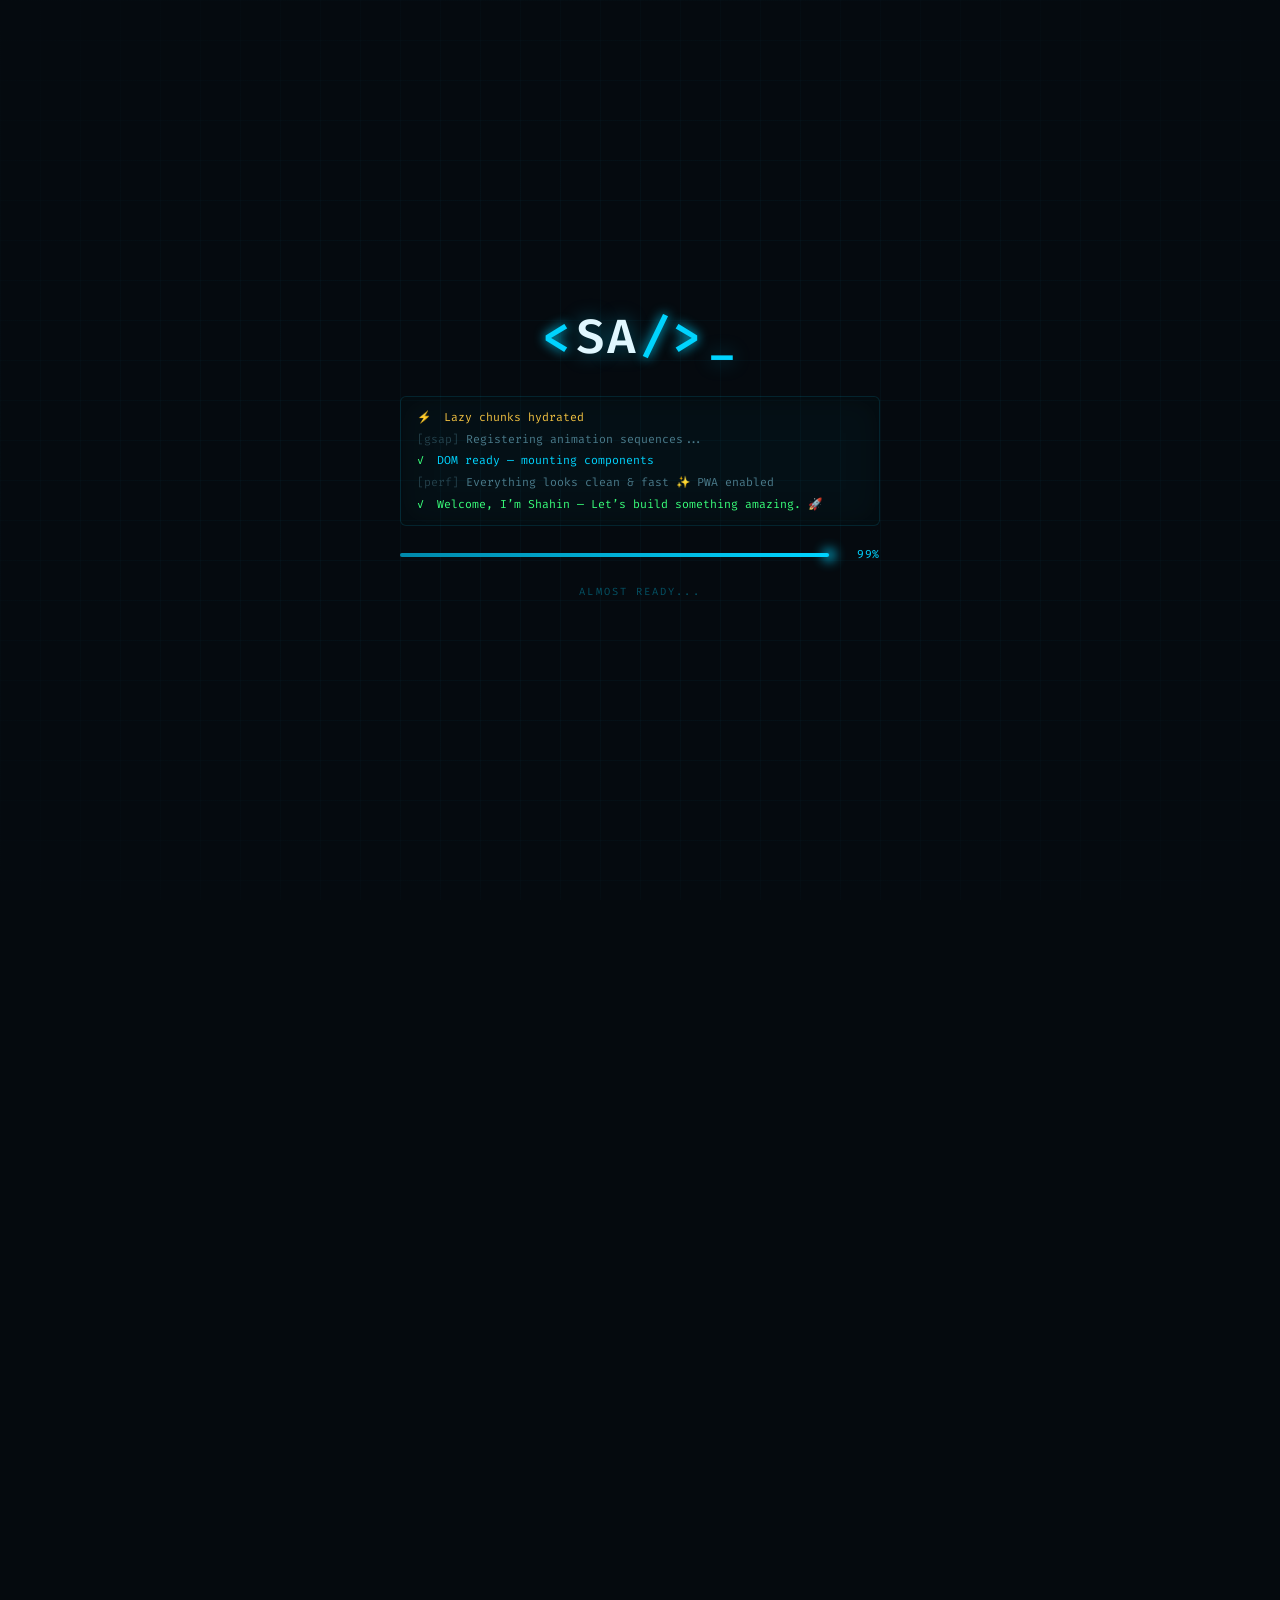
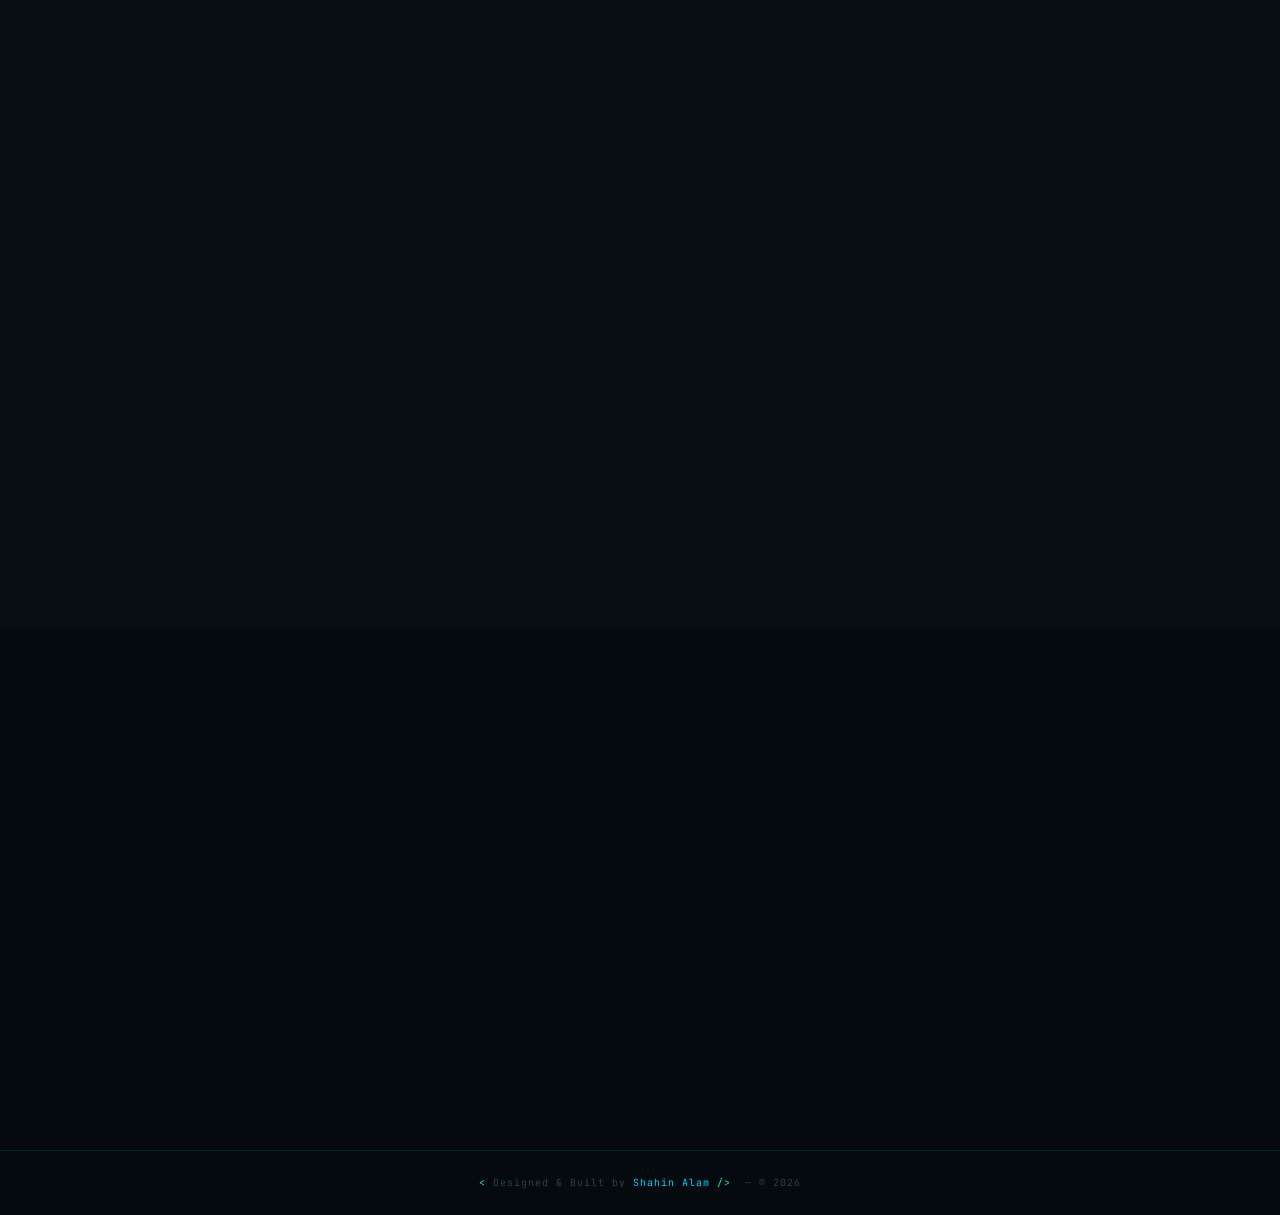
<file: index.html>
<!DOCTYPE html>
<html lang="en">

<head>
  <meta charset="UTF-8" />
  <meta name="viewport" content="width=device-width, initial-scale=1.0" />

  <!-- Primary SEO -->
  <title>Shahin Alam | Full-Stack Software Developer</title>
  <meta name="title" content="Shahin Alam | Full-Stack Software Developer" />
  <meta name="description"
    content="Md. Shahin Alam — Full-Stack Software Developer specializing in PHP, Laravel, MySQL & scalable web applications. Based in Dhaka, Bangladesh." />
  <meta name="keywords"
    content="Shahin Alam, Full-Stack Software Developer, Laravel Developer, PHP Developer, MySQL, Web Developer Bangladesh, shahinalam-dev" />
  <meta name="author" content="Shahin Alam" />
  <meta name="robots" content="index, follow" />

  <!-- Open Graph (Facebook, LinkedIn) -->
  <meta property="og:type" content="website" />
  <meta property="og:url" content="https://shahinalam-dev.github.io/" />
  <meta property="og:title" content="Shahin Alam | Full-Stack Software Developer" />
  <meta property="og:description" content="Full-Stack Software Developer skilled in Laravel, PHP & scalable systems." />
  <meta property="og:image" content="https://shahinalam-dev.github.io/img/preview.png" />

  <!-- Twitter Card -->
  <meta name="twitter:card" content="summary_large_image" />
  <meta name="twitter:url" content="https://shahinalam-dev.github.io/" />
  <meta name="twitter:title" content="Shahin Alam | Full-Stack Software Developer" />
  <meta name="twitter:description" content="Full-Stack Software Developer specializing in Laravel & scalable web apps." />
  <meta name="twitter:image" content="https://shahinalam-dev.github.io/img/preview.png" />

  <!-- Favicon -->
  <link rel="icon" href="img/shhain.ico" type="image/x-icon" />
  <link rel="shortcut icon" href="img/shhain.ico" type="image/x-icon" />
  <link rel="apple-touch-icon" sizes="180x180" href="/favicon/apple-touch-icon.png" />
  <link rel="manifest" href="/favicon/site.webmanifest" />

  <!-- Theme Color (Mobile Browser) -->
  <meta name="theme-color" content="#0f172a" />

  <!-- Fonts -->
  <link rel="preconnect" href="https://fonts.googleapis.com" />
  <link rel="preconnect" href="https://fonts.gstatic.com" crossorigin />
  <link
    href="https://fonts.googleapis.com/css2?family=JetBrains+Mono:wght@300;400;500;600;700&family=Syne:wght@700;800&display=swap"
    rel="stylesheet" />

  <!-- Styles -->
  <link rel="stylesheet" href="style.css" />

  <!-- Canonical -->
  <link rel="canonical" href="https://shahinalam-dev.github.io/" />

  <!-- JSON-LD Structured Data -->
  <script type="application/ld+json">
  {
    "@context": "https://schema.org",
    "@type": "Person",
    "name": "Shahin Alam",
    "jobTitle": "Junior Software Developer",
    "url": "https://shahinalam-dev.github.io",
    "email": "mshahinalam01@gmail.com",
    "address": {
      "@type": "PostalAddress",
      "addressLocality": "Dhaka",
      "addressCountry": "BD"
    },
    "sameAs": [
      "https://github.com/shahinalam-dev",
      "https://www.linkedin.com/in/shahinalamdev/"
    ]
  }
  </script>
</head>

<body>

  <!-- ══════════════════════════════════
       PRELOADER
  ══════════════════════════════════ -->
  <!-- ========== PRELOADER HTML ========== -->
  <div id="preloader">
    <div class="pre-bg-grid"></div>

    <div class="pre-inner">
      <!-- Logo -->
      <div class="pre-logo">
        <span class="pre-bracket">&lt;</span>SA<span class="pre-bracket">/&gt;</span>
        <span class="pre-cursor">_</span>
      </div>

      <!-- Terminal log lines -->
      <div class="pre-terminal" id="pre-terminal"></div>

      <!-- Progress bar -->
      <div class="pre-bar-wrap">
        <div class="pre-bar-track">
          <div class="pre-bar-fill" id="pre-bar-fill"></div>
          <div class="pre-bar-glow" id="pre-bar-glow"></div>
        </div>
        <span class="pre-pct" id="pre-pct">0%</span>
      </div>

      <!-- Status text -->
      <div class="pre-status" id="pre-status">Initializing...</div>
    </div>
  </div>

  <!-- ══════════════════════════════════
       UI CHROME (cursor, progress, canvas)
  ══════════════════════════════════ -->
  <div id="cursor-dot" aria-hidden="true"></div>
  <div id="cursor-ring" aria-hidden="true"></div>
  <div id="scroll-bar" aria-hidden="true"></div>
  <canvas id="matrix-canvas" aria-hidden="true"></canvas>

  <!-- ══════════════════════════════════
       NAVIGATION
  ══════════════════════════════════ -->
  <nav id="navbar">
    <div class="nav-inner">

      <a href="#hero" class="nav-logo">
        <span class="logo-mono">SA</span>
        <span class="logo-word">shahinalam<span class="c">dev</span><span class="logo-tag"></span></span>
      </a>

      <!-- Desktop links -->
      <ul class="nav-links" id="nav-links">
        <li><a href="#about" class="nav-link" data-sec="about">About</a></li>
        <li><a href="#skills" class="nav-link" data-sec="skills">Skills</a></li>
        <li><a href="#projects" class="nav-link" data-sec="projects">Projects</a></li>
        <li><a href="#experience" class="nav-link" data-sec="experience">Experience</a></li>
        <li><a href="#contact" class="nav-link" data-sec="contact">Contact</a></li>
        <li>
          <a href="https://drive.google.com/uc?export=download&id=1Mzdol4ibQ8wMV_qon02JznGgbV3LKrSY" class="btn-resume"
              target="_blank" rel="noopener">
              Resume ↗
          </a>
        </li>
      </ul>

      <!-- Mobile hamburger -->
      <button id="hamburger" class="hamburger" aria-label="Open menu" aria-expanded="false">
        <span></span><span></span><span></span>
      </button>
    </div>

    <!-- Mobile menu -->
    <div id="mobile-menu" class="mobile-menu">
      <a href="#about" class="mobile-link">About</a>
      <a href="#skills" class="mobile-link">Skills</a>
      <a href="#projects" class="mobile-link">Projects</a>
      <a href="#experience" class="mobile-link">Experience</a>
      <a href="#contact" class="mobile-link">Contact</a>
      <a href="https://drive.google.com/uc?export=download&id=1Mzdol4ibQ8wMV_qon02JznGgbV3LKrSY" class="btn-resume"
          target="_blank" rel="noopener">
          Resume ↗
      </a>
    </div>
  </nav>

  <!-- ══════════════════════════════════
       HERO
  ══════════════════════════════════ -->
  <section id="hero">
    <!-- Ambient glows -->
    <div class="glow glow-green" aria-hidden="true"></div>
    <div class="glow glow-cyan" aria-hidden="true"></div>

    <div class="hero-wrap">

      <!-- ─── Left: Copy ─── -->
      <div class="hero-copy"><br>

        <div class="terminal-pill reveal">
          <span class="prompt">$</span>
          <span id="typing-text" class="typing-cursor"></span>
        </div>

        <p class="eyebrow reveal">// Hello World. I am —</p>

        <h1 class="hero-name glitch reveal" data-text="Shahin Alam">Shahin Alam</h1>

        <p class="hero-role reveal">
          Full-Stack Developer
          <span class="pipe">|</span>
          <span class="c">Laravel Specialist</span>
          <span class="pipe">|</span>
          API Developer
        </p>

        <p class="hero-desc reveal">
          Focusing on <span class="g">production-ready</span> robust web applications and efficient database management
          with <span class="g"> PHP, Laravel, SQL and Modern JavaScript. </span> Based in <span class="c">Dhaka,
            Bangladesh</span>.
        </p>

        <div class="hero-btns reveal">
          <a href="#projects" class="btn-primary magnetic">View Projects →</a>
          <a href="#contact" class="btn-secondary magnetic">Let's Talk</a>
        </div>

        <div class="hero-stats reveal">
          <div class="stat">
            <span class="stat-n" data-target="10">0</span><span class="g">+</span>
            <span class="stat-l">Projects Built</span>
          </div>
          <div class="stat-div"></div>

          <div class="stat">
            <span class="stat-n" data-target="8">0</span><span class="g">+</span>
            <span class="stat-l">Months Prof. Exp</span>
          </div>
          <div class="stat-div"></div>

          <div class="stat">
            <span class="stat-n" data-target="100">0</span><span class="g">%</span>
            <span class="stat-l">Dedication to Quality</span>
          </div>
        </div>
      </div>

      <!-- ─── Right: Orbit Visual ─── -->
      <div class="hero-visual reveal" aria-hidden="true">
        <div class="orbit-root">

          <!-- Center card -->
          <div class="orbit-center">
             <div class="photo-frame-sm">
                <div class="pf-corner tl"></div>
                <div class="pf-corner tr"></div>
                <div class="pf-corner bl"></div>
                <div class="pf-corner br"></div>
                <div class="pf-scanline"></div>
                <img src="img/profile.jpg" alt="Shahin Alam" class="pf-img" width="150" height="160" loading="eager"/>
              </div>
          </div>
        </div>
      </div>

    </div>

    <!-- Scroll hint -->
    <div class="scroll-hint" aria-hidden="true">
      <span>scroll</span>
      <div class="scroll-line"></div>
    </div>
  </section>

  <!-- ══════════════════════════════════
       ABOUT
  ══════════════════════════════════ -->
  <section id="about">
    <div class="sec-wrap">

      <div class="about-grid">

        <!-- Bio -->
        <div class="about-text">
          <p class="eyebrow reveal">// 01. about_me</p>
          <h2 class="sec-title reveal">Who I Am</h2><br>

          <p class="body-text reveal">
            I'm a <span class="g">Full-Stack Software Developer</span> with hands-on
            experience building <span class="g">real-world web applications</span>.
            I work primarily with the <span class="c">Laravel ecosystem</span>, with
            a focus on clean architecture, maintainable code, and practical solutions
            to real business problems.
          </p>

          <p class="body-text reveal">
            In production projects, I've built and maintained
            <span class="g">REST APIs and data-driven backend systems</span> —
            handling complex business logic, optimizing database queries with
            <span class="c">MySQL</span>.
          </p>

          <p class="body-text reveal">
            I actively expand my backend depth through
            <span class="c">Queues, Jobs, Events, and system design</span> —
            applying these concepts directly in the projects I work on,
            not just in theory.
          </p>

          <a href="https://drive.google.com/uc?export=download&id=1Mzdol4ibQ8wMV_qon02JznGgbV3LKrSY"
            class="btn-primary magnetic reveal" target="_blank" rel="noopener"
            style="display:inline-flex;margin-top:8px;">
            Download Resume ↓
          </a>
        </div>

        <!-- Code card -->
        <div class="code-card reveal"
          style="transition-delay:.2s;font-family:var(--font-mono, monospace);max-width:560px;border-radius:12px;overflow:hidden;border:1px solid #2a2d3e">

          <!-- bar -->
          <div
            style="background:#1a1d2e;padding:10px 14px;display:flex;align-items:center;gap:8px;border-bottom:1px solid #2a2d3e">
            <div style="display:flex;gap:6px">
              <span style="width:12px;height:12px;border-radius:50%;background:#ff5f56;display:inline-block"></span>
              <span style="width:12px;height:12px;border-radius:50%;background:#ffbd2e;display:inline-block"></span>
              <span style="width:12px;height:12px;border-radius:50%;background:#27c93f;display:inline-block"></span>
            </div>
            <span
              style="margin-left:8px;font-size:12px;color:#e2c4ff;background:#0e1120;padding:4px 12px;border-radius:6px 6px 0 0;border:1px solid #2a2d3e;border-bottom:none">about.php</span>
          </div>

          <!-- body -->
          <div style="background:#0e1120;padding:20px 22px;overflow-x:auto">
            <pre style="margin:0;font-size:13px;line-height:1.75;color:#c9d1d9"><span style="color:#546e7a;font-style:italic">// ShahinAlam &lt;shahinalam@dev&gt; · Dhaka, BD</span>
<span style="color:#c792ea">class</span> <span style="color:#ffcb6b">ShahinAlam</span> <span style="color:#c792ea">extends</span> <span style="color:#ffcb6b">Engineer</span>
<span style="color:#89ddff">{</span>
    <span style="color:#c792ea">protected</span> <span style="color:#89ddff">string</span> <span style="color:#82aaff">$role</span>     <span style="color:#89ddff">=</span> <span style="color:#c3e88d">'Full-Stack Developer'</span><span style="color:#89ddff">;</span>
    <span style="color:#c792ea">protected</span> <span style="color:#89ddff">string</span> <span style="color:#82aaff">$location</span> <span style="color:#89ddff">=</span> <span style="color:#c3e88d">'Dhaka, Bangladesh'</span><span style="color:#89ddff">;</span>
    <span style="color:#c792ea">protected</span> <span style="color:#89ddff">bool</span> <span style="color:#82aaff">$openToWork</span> <span style="color:#89ddff">=</span> <span style="color:#ff9cac">true</span><span style="color:#89ddff">;</span>

    <span style="color:#c792ea">public</span> <span style="color:#89ddff">array</span> <span style="color:#82aaff">$stack</span> <span style="color:#89ddff">=</span> <span style="color:#89ddff">[</span>
        <span style="color:#c3e88d">'PHP'</span><span style="color:#89ddff">,</span> <span style="color:#c3e88d">'Laravel'</span><span style="color:#89ddff">,</span>  <span style="color:#c3e88d">'MySQL'</span><span style="color:#89ddff">,</span> <span style="color:#c3e88d">'JavaScript'</span><span style="color:#89ddff">,</span>
        <span style="color:#c3e88d">'REST API'</span><span style="color:#89ddff">,</span>  <span style="color:#c3e88d">'Postman'</span><span style="color:#89ddff">,</span> <span style="color:#c3e88d">'Git'</span><span style="color:#89ddff"></span>
    <span style="color:#89ddff">];</span>

    <span style="color:#c792ea">public function</span> <span style="color:#f07178">focus</span><span style="color:#89ddff">():</span> <span style="color:#89ddff">string</span>
    <span style="color:#89ddff">{</span>
        <span style="color:#c792ea">return</span> <span style="color:#c3e88d">'APIs, Queues &amp; Event-Driven Architecture'</span><span style="color:#89ddff">;</span>
    <span style="color:#89ddff">}</span>
<span style="color:#89ddff">}</span></pre>
          </div>
          <!-- footer -->
          <div
            style="background:#1a1d2e;padding:6px 14px;display:flex;gap:10px;align-items:center;border-top:1px solid #2a2d3e">
            <span
              style="font-size:11px;padding:2px 8px;border-radius:4px;background:#7c3aed22;color:#c792ea;border:1px solid #c792ea44;font-family:monospace">PHP
              8.2</span>
            <div style="margin-left:auto;display:flex;align-items:center;gap:6px">
              <span
                style="width:8px;height:8px;border-radius:50%;background:#27c93f;display:inline-block;animation:blink 2s infinite"></span>
              <span style="font-size:11px;color:#546e7a;font-family:monospace">open to work</span>
            </div>
          </div>
        </div>



      </div>
    </div>
  </section>

  <!-- ══════════════════════════════════
      SKILLS
  ══════════════════════════════════ -->
  <section id="skills" class="alt-bg">
    <div class="sec-wrap">

      <div class="sec-header reveal">
        <p class="eyebrow">// 02. skills</p>
        <h2 class="sec-title">Tech Arsenal</h2>
      </div>

      <!-- ── Category Cards ── -->
      <div class="sk-categories reveal">

        <div class="sk-cat-card">
          <div class="sk-cat-header">
            <div class="sk-cat-icon">
              <svg width="16" height="16" viewBox="0 0 24 24" fill="none" stroke="currentColor" stroke-width="1.5">
                <polyline points="16 18 22 12 16 6" />
                <polyline points="8 6 2 12 8 18" />
              </svg>
            </div>
            <div>
              <p class="sk-cat-label">// backend</p>
              <h3 class="sk-cat-title">Server & API</h3>
            </div>
          </div>
          <div class="sk-cat-divider"></div>
          <div class="sk-cat-tags">
            <span class="sk-tag primary">PHP</span>
            <span class="sk-tag primary">Laravel</span>
            <span class="sk-tag primary">REST API</span>
            <span class="sk-tag primary">Queues</span>
            <span class="sk-tag primary">Jobs</span>
            <span class="sk-tag primary">Middleware</span>
            <span class="sk-tag primary">Authentication</span>
            <span class="sk-tag primary">Events & Listeners</span>
            <span class="sk-tag primary">Cron Jobs</span>
          </div>
        </div>

        <div class="sk-cat-card">
          <div class="sk-cat-header">
            <div class="sk-cat-icon">
              <svg width="16" height="16" viewBox="0 0 24 24" fill="none" stroke="currentColor" stroke-width="1.5">
                <ellipse cx="12" cy="5" rx="9" ry="3" />
                <path d="M21 12c0 1.66-4 3-9 3s-9-1.34-9-3" />
                <path d="M3 5v14c0 1.66 4 3 9 3s9-1.34 9-3V5" />
              </svg>
            </div>
            <div>
              <p class="sk-cat-label">// database</p>
              <h3 class="sk-cat-title">Data Layer</h3>
            </div>
          </div>
          <div class="sk-cat-divider"></div>
          <div class="sk-cat-tags">
            <span class="sk-tag primary">MySQL</span>
            <span class="sk-tag primary">Eloquent ORM</span>
            <span class="sk-tag primary">Indexing</span>
            <span class="sk-tag primary">Query Builder</span>
            <span class="sk-tag primary">Query Optimization</span>
            <span class="sk-tag primary">Migrations</span>
            <span class="sk-tag primary">Relationships</span>
          </div>
        </div>

        <div class="sk-cat-card">
          <div class="sk-cat-header">
            <div class="sk-cat-icon">
              <svg width="16" height="16" viewBox="0 0 24 24" fill="none" stroke="currentColor" stroke-width="1.5">
                <rect x="2" y="3" width="20" height="14" rx="2" />
                <path d="M8 21h8M12 17v4" />
              </svg>
            </div>
            <div>
              <p class="sk-cat-label">// frontend</p>
              <h3 class="sk-cat-title">UI Integration</h3>
            </div>
          </div>
          <div class="sk-cat-divider"></div>
          <div class="sk-cat-tags">
            <span class="sk-tag primary">JavaScript</span>
            <span class="sk-tag primary">HTML5</span>
            <span class="sk-tag primary">CSS3</span>
            <span class="sk-tag primary">Bootstrap</span>
            <span class="sk-tag primary">Blade Templates</span>
          </div>
        </div>

        <div class="sk-cat-card">
          <div class="sk-cat-header">
            <div class="sk-cat-icon">
              <svg width="16" height="16" viewBox="0 0 24 24" fill="none" stroke="currentColor" stroke-width="1.5">
                <circle cx="12" cy="12" r="3" />
                <path
                  d="M12 1v4M12 19v4M4.22 4.22l2.83 2.83M16.95 16.95l2.83 2.83M1 12h4M19 12h4M4.22 19.78l2.83-2.83M16.95 7.05l2.83-2.83" />
              </svg>
            </div>
            <div>
              <p class="sk-cat-label">// tools</p>
              <h3 class="sk-cat-title">Dev Workflow</h3>
            </div>
          </div>
          <div class="sk-cat-divider"></div>
          <div class="sk-cat-tags">
            <span class="sk-tag primary">Git & GitHub</span>
            <span class="sk-tag primary">Postman</span>
            <span class="sk-tag primary">VS Code</span>
            <span class="sk-tag primary">Linux CLI</span>
            <span class="sk-tag primary">Composer</span>
            <span class="sk-tag primary">NPM</span>
          </div>
        </div>

      </div>

      <!-- ── Currently Leveling Up — Full Width ── -->
      <div class="sk-leveling reveal" style="transition-delay:.15s">

        <div class="sk-lv-header">
          <p class="sk-lv-eyebrow">// currently leveling up</p>
          <p class="sk-lv-sub">Actively building deeper expertise in modern backend engineering.</p>
        </div>

        <div class="sk-lv-grid">

          <div class="sk-lv-card">
            <div class="sk-lv-top">
              <div class="sk-lv-icon-wrap"
                style="--icon-color: rgba(0,255,157,.12); --icon-border: rgba(0,255,157,.2);">
                <svg width="18" height="18" viewBox="0 0 24 24" fill="none" stroke="var(--green)" stroke-width="1.5">
                  <circle cx="12" cy="12" r="10" />
                  <path d="M12 8v4l3 3" />
                </svg>
              </div>
              <span class="sk-lv-badge green">In Progress</span>
            </div>
            <h4 class="sk-lv-name">System Design</h4>
            <p class="sk-lv-desc">Learning core concepts like caching strategies,database scaling, and API design
              patterns to write more thoughtful, scalable code.</p>
            <div class="sk-lv-topics">
              <span>Caching</span><span>Load Balancing</span><span>Microservices</span>
            </div>
          </div>

          <div class="sk-lv-card">
            <div class="sk-lv-top">
              <div class="sk-lv-icon-wrap"
                style="--icon-color: rgba(0,255,157,.12); --icon-border: rgba(0,255,157,.2);">
                <svg width="18" height="18" viewBox="0 0 24 24" fill="none" stroke="var(--green)" stroke-width="1.5">
                  <ellipse cx="12" cy="12" rx="3" ry="3" />
                  <path
                    d="M12 2v4M12 18v4M4.93 4.93l2.83 2.83M16.24 16.24l2.83 2.83M2 12h4M18 12h4M4.93 19.07l2.83-2.83M16.24 7.76l2.83-2.83" />
                  </ellipse>
                </svg>
              </div>
              <span class="sk-lv-badge green">In Progress</span>
            </div>
            <h4 class="sk-lv-name">Redis</h4>
            <p class="sk-lv-desc">Integrating Redis as a cache and queue driver in Laravel apps for faster response
              times and efficient background job processing.</p>
            <div class="sk-lv-topics">
              <span>Cache Driver</span><span>Queue Backend</span><span>Session Store</span>
            </div>
          </div>

          <div class="sk-lv-card">
            <div class="sk-lv-top">
              <div class="sk-lv-icon-wrap" style="--icon-color: rgba(0,212,255,.1); --icon-border: rgba(0,212,255,.2);">
                <svg width="18" height="18" viewBox="0 0 24 24" fill="none" stroke="var(--cyan)" stroke-width="1.5">
                  <rect x="2" y="7" width="20" height="14" rx="2" />
                  <path d="M16 7V5a2 2 0 0 0-2-2h-4a2 2 0 0 0-2 2v2" />
                  <line x1="12" y1="12" x2="12" y2="16" />
                  <line x1="10" y1="14" x2="14" y2="14" />
                </svg>
              </div>
              <span class="sk-lv-badge cyan">Exploring</span>
            </div>
            <h4 class="sk-lv-name">Docker</h4>
            <p class="sk-lv-desc">Setting up local development environments with Docker Compose to ensure consistent,
              reproducible project setups across machines.</p>
            <div class="sk-lv-topics">
              <span>Containers</span><span>Docker Compose</span><span>Dev Env</span>
            </div>
          </div>

          <div class="sk-lv-card">
            <div class="sk-lv-top">
              <div class="sk-lv-icon-wrap" style="--icon-color: rgba(0,212,255,.1); --icon-border: rgba(0,212,255,.2);">
                <svg width="18" height="18" viewBox="0 0 24 24" fill="none" stroke="var(--cyan)" stroke-width="1.5">
                  <path d="M9 11l3 3L22 4" />
                  <path d="M21 12v7a2 2 0 0 1-2 2H5a2 2 0 0 1-2-2V5a2 2 0 0 1 2-2h11" />
                </svg>
              </div>
              <span class="sk-lv-badge cyan">Exploring</span>
            </div>
            <h4 class="sk-lv-name">PHPUnit Testing</h4>
            <p class="sk-lv-desc">Writing feature and unit tests in Laravel using PHPUnit to catch bugs early and build
              more reliable applications.</p>
            <div class="sk-lv-topics">
              <span>Unit Tests</span><span>Feature Tests</span><span>TDD</span>
            </div>
          </div>

        </div>
      </div>

    </div>
  </section>

  <!-- ══════════════════════════════════
       PROJECTS
  ══════════════════════════════════ -->
  <section id="projects" class="alt-bg">
    <div class="sec-wrap">

      <!-- ============================= -->
      <!-- 🔥 Professional Experience -->
      <!-- ============================= -->
      <div class="sec-header reveal">
        <p class="eyebrow">// Professional Work</p>
        <h2 class="sec-title">Professional Experience</h2>
      </div>

      <div class="projects-grid">

        <!-- 1 -->
        <div class="proj-card reveal tilt-card">
          <div class="proj-header">
            <span class="proj-type green">STDMS</span>
            <span class="proj-icon">🔗</span>
          </div>
          <h3 class="proj-name">
            Short Term Deployment System
            <span class="badge badge-soft">Team Contribution</span>
          </h3>
          <p class="proj-desc">
            Contributed to full-stack development of a government project, working within a team to build and integrate
            multiple functional modules.
          </p>
          <div class="proj-tags">
            <span class="tag-xs">PHP</span>
            <span class="tag-xs">Laravel</span>
            <span class="tag-xs">MySQL</span>
            <span class="tag-xs">JavaScript</span>
            <span class="tag-xs">AJAX</span>
            <span class="tag-xs">Role wise Authentication</span>
            <span class="tag-xs">ApexCharts</span>
            <span class="tag-xs">REST API</span>
            <span class="tag-xs">Queue & Jobs</span>
          </div>
        </div>

        <!-- 2 -->
        <div class="proj-card reveal tilt-card">
          <div class="proj-header">
            <span class="proj-type blue">TRGMS</span>
            <span class="proj-icon">🎓</span>
          </div>
          <h3 class="proj-name">
            Training Management System
            <span class="badge badge-soft">Team Contribution</span>
          </h3>
          <p class="proj-desc">
            Built training management workflows, scheduling features, and participant handling with secure role-based
            access control for the TRGMS system.
          </p>
          <div class="proj-tags">
            <span class="tag-xs">PHP</span>
            <span class="tag-xs">Laravel</span>
            <span class="tag-xs">MySQL</span>
            <span class="tag-xs">Blade</span>
            <span class="tag-xs">JavaScript</span>
            <span class="tag-xs">AJAX</span>
            <span class="tag-xs">REST API</span>
            <span class="tag-xs">Middleware</span>
            <span class="tag-xs">Eloquent Scopes</span>
            <span class="tag-xs">Role wise Authentication</span>
          </div>
        </div>

        <!-- 3 -->
        <div class="proj-card reveal tilt-card">
          <div class="proj-header">
            <span class="proj-type yellow">AVMIS</span>
            <span class="proj-icon">⚙️</span>
          </div>
          <h3 class="proj-name">
            Ansar VDP Management Information System
            <span class="badge badge-soft">Team Contribution</span>
          </h3>
          <p class="proj-desc">
            Developed and optimized REST APIs and reporting modules for the AVMIS system, ensuring efficient data
            retrieval and seamless frontend integration.
          </p>
          <div class="proj-tags">
            <span class="tag-xs">PHP</span>
            <span class="tag-xs">Laravel</span>
            <span class="tag-xs">MySQL</span>
            <span class="tag-xs">JavaScript</span>
            <span class="tag-xs">Rest API</span>
            <span class="tag-xs">Middleware</span>
            <span class="tag-xs">Role wise Authentication</span>
            <span class="tag-xs">AJAX</span>
            <span class="tag-xs">Eloquent Scopes</span>
            <span class="tag-xs">Queue & Jobs</span>
          </div>
        </div>

        <!-- 4 -->
        <div class="proj-card reveal tilt-card">
          <div class="proj-header">
            <span class="proj-type yellow">AVSSO</span>
            <span class="proj-icon">🔐</span>
          </div>
          <h3 class="proj-name">
            Ansar VDP Single Sign-On
            <span class="badge badge-soft">Team Contribution</span>
          </h3>
          <p class="proj-desc">
            Developed backend logic for guard data processing, attendance and leave management
            with structured validation. Built optimized reporting features using efficient
            database queries and data aggregation.
          </p>
          <div class="proj-tags">
            <span class="tag-xs">PHP</span>
            <span class="tag-xs">Laravel</span>
            <span class="tag-xs">MySQL</span>
            <span class="tag-xs">JavaScript</span>
            <span class="tag-xs">Middleware</span>
            <span class="tag-xs">Role wise Authentication</span>
            <span class="tag-xs">AJAX</span>
            <span class="tag-xs">Query Optimization</span>
          </div>
        </div>
        
      </div>

      <!-- ============================= -->
      <!-- 💡 Personal Projects -->
      <!-- ============================= -->
      <div class="sec-header reveal" style="margin-top:60px;">
        <p class="eyebrow">// Side Projects</p>
        <h2 class="sec-title">Personal Projects</h2>
      </div>

      <div class="projects-grid">

        <!-- Car Rental -->
        <div class="proj-card reveal tilt-card">
          <div class="proj-header">
            <span class="proj-type green">Web App</span>
            <span class="proj-icon">🚗</span>
          </div>
          <h3 class="proj-name">Car Rental Management</h3>
          <p class="proj-desc">
            Full-featured rental system with booking, fleet management, invoicing, and admin dashboard.
          </p>
          <div class="proj-tags">
            <span class="tag-xs">Laravel</span>
            <span class="tag-xs">PHP</span>
            <span class="tag-xs">MySQL</span>
            <span class="tag-xs">Eloquent/Query Builder</span>
            <span class="tag-xs">REST API</span>
            <span class="tag-xs">Authentication</span>
            <span class="tag-xs">JavaScript</span>
            <span class="tag-xs">jQuery</span>
          </div>
          <div class="proj-links">
            <a href="https://github.com/shahinalam-dev/rent-a-ride-project" target="_blank" class="proj-link">GitHub
              →</a>
          </div>
        </div>

        <!-- Inventory -->
        <div class="proj-card reveal tilt-card">
          <div class="proj-header">
            <span class="proj-type red">EduTech</span>
            <span class="proj-icon">📚</span>
          </div>
          <h3 class="proj-name">Online Course Management System</h3>
          <p class="proj-desc">
            Role-based Online Course Management System for managing courses, users, and enrollments with admin and
            student modules.
          </p>
          <div class="proj-tags">
            <span class="tag-xs">PHP</span>
            <span class="tag-xs">Laravel</span>
            <span class="tag-xs">MySQL</span>
            <span class="tag-xs">Eloquent/Query Builder</span>
            <span class="tag-xs">REST API</span>
            <span class="tag-xs">Authentication</span>
            <span class="tag-xs">JavaScript</span>
            <span class="tag-xs">jQuery</span>
          </div>
          <div class="proj-links">
            <a href="https://github.com/shahinalam-dev/online-course-management-system" target="_blank"
              class="proj-link">GitHub →</a>
          </div>
        </div>

        <!-- freelance flow project -->
        <div class="proj-card reveal tilt-card">
          <div class="proj-header">
            <span class="proj-type blue">Web App</span>
            <span class="proj-icon">💼</span>
          </div>
          <h3 class="proj-name">FreelanceFlow-CRM</h3>
          <p class="proj-desc">
            Freelance CRM for managing clients, projects, invoices, and freelancer workflow in one system.
          </p>
          <div class="proj-tags">
            <span class="tag-xs">Laravel</span>
            <span class="tag-xs">PHP</span>
            <span class="tag-xs">MySQL</span>
            <span class="tag-xs">Eloquent/Query Builder</span>
            <span class="tag-xs">REST API</span>
            <span class="tag-xs">Authentication</span>
            <span class="tag-xs">JavaScript</span>
            <span class="tag-xs">jQuery</span>
          </div>
          <div class="proj-links">
            <a href="https://github.com/shahinalam-dev/FreelanceFlow-CRM" target="_blank" class="proj-link">GitHub →</a>
          </div>
        </div>

        <!-- Quizify -->
        <div class="proj-card reveal tilt-card">
          <div class="proj-header">
            <span class="proj-type red">EduTech</span>
            <span class="proj-icon">📖</span>
          </div>
          <h3 class="proj-name">Quizify</h3>
          <p class="proj-desc">
            Quizify is an interactive quiz system built with Laravel, featuring real-time scoring, timed exams,&
            AJAX-driven user experience.
          </p>
          <div class="proj-tags">
            <span class="tag-xs">Laravel</span>
            <span class="tag-xs">PHP</span>
            <span class="tag-xs">MySQL</span>
            <span class="tag-xs">Eloquent/Query Builder</span>
            <span class="tag-xs">Authentication</span>
            <span class="tag-xs">REST API</span>
            <span class="tag-xs">JavaScript</span>
            <span class="tag-xs">jQuery</span>
          </div>
          <div class="proj-links">
            <a href="https://github.com/shahinalam-dev/Quizify" target="_blank" class="proj-link">GitHub →</a>
          </div>
        </div>

        <!-- Quizify -->
        <div class="proj-card reveal tilt-card">
          <div class="proj-header">
            <span class="proj-type blue">Web App</span>
            <span class="proj-icon">🗳️</span>
          </div>
          <h3 class="proj-name">Electra-Link_E-voting-system</h3>
          <p class="proj-desc">
            Is an online voting system built for secure, transparent, digital elections with user authentication and
            real-time results.
          </p>
          <div class="proj-tags">
            <span class="tag-xs">Laravel</span>
            <span class="tag-xs">PHP</span>
            <span class="tag-xs">MySQL</span>
            <span class="tag-xs">Eloquent/Query Builder</span>
            <span class="tag-xs">Authentication</span>
            <span class="tag-xs">REST API</span>
            <span class="tag-xs">JavaScript</span>
            <span class="tag-xs">jQuery</span>
          </div>
          <div class="proj-links">
            <a href="https://github.com/shahinalam-dev/Electra-Link_E-voting-system" target="_blank"
              class="proj-link">GitHub →</a>
          </div>
        </div>

      </div>

    </div>
  </section>

  <!-- ══════════════════════════════════
     EXPERIENCE
══════════════════════════════════ -->
  <section id="experience" class="alt-bg">
    <div class="sec-wrap">

      <div class="sec-header reveal">
        <p class="eyebrow">// 04. experience</p>
        <h2 class="sec-title">Journey</h2>
      </div>

      <div class="exp-grid">

        <!-- Work -->
        <div class="exp-col reveal">
          <h3 class="sub-title">Work Experience</h3>

          <div class="timeline">

            <div class="timeline-item">
              <div class="tl-dot"></div>
              <div class="tl-body">
                <span class="tl-date">September 2025 — Present</span>
                <h4 class="tl-role">Junior Software Engineer</h4>
                <span class="tl-co">Swapnoloke</span>
                <p class="tl-desc">
                  Building and maintaining production-grade web applications using Laravel,
                  with focus on REST API development, backend module design, and
                  event-driven processes including queues and jobs.
                </p>
              </div>
            </div>

            <div class="timeline-item">
              <div class="tl-dot"></div>
              <div class="tl-body">
                <span class="tl-date">September 2021 — August 2025</span>
                <h4 class="tl-role">Software Implementation & Support Officer</h4>
                <span class="tl-co">Desh Universal Pvt. Ltd.</span>
                <p class="tl-desc">
                  Deployed and supported enterprise software systems across multiple
                  client environments, handling production issue resolution, system
                  configuration, and coordination with development teams to ensure
                  stable and reliable operations.
                </p>
              </div>
            </div>

          </div>
        </div>

        <!-- Education -->
        <div class="exp-col reveal" style="transition-delay:.2s">
          <h3 class="sub-title">Education & Certifications</h3>

          <div class="timeline">

            <div class="timeline-item">
              <div class="tl-dot cyan"></div>
              <div class="tl-body">
                <span class="tl-date">B.Sc in Engineering</span>
                <h4 class="tl-role">Daffodil International University</h4>
                <span class="tl-co">Computer Science & Engineering</span>
              </div>
            </div>

            <div class="timeline-item">
              <div class="tl-dot cyan"></div>
              <div class="tl-body">
                <span class="tl-date">BASIS Institute of Technology & Management (BITM)</span>
                <h4 class="tl-role">PHP with Laravel Framework</h4>
                <span class="tl-co">
                  3 months · OOP principles, Laravel MVC, REST APIs,
                  MySQL database design, AJAX-based dynamic applications
                </span>
              </div>
            </div>

            <div class="timeline-item">
              <div class="tl-dot cyan"></div>
              <div class="tl-body">
                <span class="tl-date">Ostad</span>
                <h4 class="tl-role">Web Design & Development</h4>
                <span class="tl-co">
                  6 months · Full-stack web development fundamentals,
                  HTML/CSS, JavaScript, PHP, Laravel basics, and project-based learning
                </span>
              </div>
            </div>

          </div>
        </div>

      </div>
    </div>
  </section>
  <!-- ══════════════════════════════════
       CONTACT
  ══════════════════════════════════ -->
  <section id="contact">
    <div class="sec-wrap">
      <div class="contact-wrap">

        <div class="contact-left reveal">
          <p class="eyebrow">// 05. contact</p>
          <h2 class="sec-title">Let's Build Something</h2>
          <p class="body-text" style="max-width:420px">
            Open to <span class="g">new opportunities</span>, freelance projects,
            and collaboration. Currently employed and
            <span class="g">open to exciting offers.</span>
          </p>
        </div>

        <div class="contact-card code-card reveal" style="transition-delay:.15s">
          <div class="code-bar">
            <span class="dot red"></span>
            <span class="dot yellow"></span>
            <span class="dot gdot"></span>
            <span class="filename">contact.sh</span>
          </div>
          <div class="contact-rows">

            <a href="mailto:mshahinalam01@gmail.com" class="c-row">
              <span class="c-prompt">$</span>
              <span class="c-key">mail →</span>
              <span class="c-val">mshahinalam01@gmail.com</span>
              <span class="c-arrow">↗</span>
            </a>

            <a href="tel:+8801723095418" class="c-row">
              <span class="c-prompt">$</span>
              <span class="c-key">call →</span>
              <span class="c-val">+880 1723 095418</span>
              <span class="c-arrow">↗</span>
            </a>

            <a href="https://www.linkedin.com/in/shahinalamdev/" target="_blank" rel="noopener" class="c-row">
              <span class="c-prompt">$</span>
              <span class="c-key">linkedin →</span>
              <span class="c-val">linkedin.com/in/shahinalamdev/</span>
              <span class="c-arrow">↗</span>
            </a>

            <a href="https://github.com/shahinalam-dev" target="_blank" rel="noopener" class="c-row">
              <span class="c-prompt">$</span>
              <span class="c-key">github →</span>
              <span class="c-val">github.com/shahinalam-dev</span>
              <span class="c-arrow">↗</span>
            </a>

            <div class="c-row plain">
              <span class="c-prompt">$</span>
              <span class="c-key">location →</span>
              <span class="c-val muted">Mirpur-10, Dhaka, Bangladesh</span>
            </div>

          </div>
        </div>

      </div>
    </div>
  </section>

  <!-- ══════════════════════════════════
       FOOTER
  ══════════════════════════════════ -->
  <footer>
    <p>
      <span class="g">&lt;</span>
      Designed &amp; Built by <a href="https://github.com/shahinalam-dev" target="_blank" class="c">Shahin Alam</a>
      <span class="g">/&gt;</span>
      &nbsp;—&nbsp;&copy; 2026
    </p>
  </footer>

  <!-- Back to top -->
  <button id="back-top" aria-label="Back to top">↑</button>

  <!-- Script -->
  <script src="/main.js"></script>
</body>

</html>
</file>
<file: style.css>
/* ════════════════════════════════════════════════
   SHAHIN ALAM — PORTFOLIO STYLESHEET
   Organized: Variables → Reset → Components →
              Sections → Animations → Responsive
═══════════════════════════════════════════════ */
/* Import a monospace font if not already imported */
@import url('https://fonts.googleapis.com/css2?family=Fira+Code:wght@300;400;500;600&display=swap');

/* ─────────────────────────────────────
   1. CSS CUSTOM PROPERTIES
───────────────────────────────────── */
:root {
  --green: #00ff9d;
  --cyan: #00d4ff;
  --red: #ff3e5e;
  --yellow: #febc2e;

  --bg: #050a0e;
  --bg-alt: #080f14;
  --card: #0c1620;
  --border: rgba(0, 255, 157, 0.13);

  --text: #c9d8e0;
  --muted: #4a6070;
  --dim: #2a4050;

  --font-mono: 'JetBrains Mono', monospace;
  --font-disp: 'Syne', sans-serif;

  --radius: 10px;
  --section-pad: 120px;
  --max-w: 1200px;
}

/* ─────────────────────────────────────
   2. RESET & BASE
───────────────────────────────────── */
*,
*::before,
*::after {
  margin: 0;
  padding: 0;
  box-sizing: border-box;
}

html {
  scroll-behavior: smooth;
  font-size: 16px;
}

body {
  font-family: var(--font-mono);
  background: var(--bg);
  color: var(--text);
  cursor: none;
  overflow-x: hidden;
  line-height: 1.6;
}

a {
  text-decoration: none;
  color: inherit;
  cursor: none;
}

button {
  cursor: none;
}

ul {
  list-style: none;
}

pre {
  font-family: var(--font-mono);
}

/* Global utility colours */
.g {
  color: var(--green);
}

.c {
  color: var(--cyan);
}

/* Scrollbar */
::-webkit-scrollbar {
  width: 3px;
}

::-webkit-scrollbar-track {
  background: var(--bg-alt);
}

::-webkit-scrollbar-thumb {
  background: var(--green);
  border-radius: 3px;
}

/* ─────────────────────────────────────
   3. BACKGROUND CANVAS (Matrix rain)
───────────────────────────────────── */
#matrix-canvas {
  position: fixed;
  inset: 0;
  opacity: 0.035;
  pointer-events: none;
  z-index: 0;
}

/* Subtle noise grain overlay */
body::after {
  content: '';
  position: fixed;
  inset: 0;
  background-image:
    url("data:image/svg+xml,%3Csvg xmlns='http://www.w3.org/2000/svg' width='300' height='300'%3E%3Cfilter id='n'%3E%3CfeTurbulence type='fractalNoise' baseFrequency='.85' numOctaves='4' stitchTiles='stitch'/%3E%3C/filter%3E%3Crect width='300' height='300' filter='url(%23n)' opacity='.04'/%3E%3C/svg%3E");
  pointer-events: none;
  z-index: 1;
  opacity: .5;
}

/* ── PRELOADER ─────────────────────────────────────────────── */
/* ========== PRELOADER CSS ========== */

#preloader {
  position: fixed;
  inset: 0;
  z-index: 99999;
  background: #050a0f;
  display: flex;
  align-items: center;
  justify-content: center;
  font-family: 'Fira Code', 'Courier New', monospace;
  overflow: hidden;
  transition: opacity 0.6s ease, visibility 0.6s ease;
}

#preloader.done {
  opacity: 0;
  visibility: hidden;
  pointer-events: none;
}

/* Animated grid background */
.pre-bg-grid {
  position: absolute;
  inset: 0;
  background-image:
    linear-gradient(rgba(0, 212, 255, 0.03) 1px, transparent 1px),
    linear-gradient(90deg, rgba(0, 212, 255, 0.03) 1px, transparent 1px);
  background-size: 40px 40px;
  animation: gridMove 8s linear infinite;
}

@keyframes gridMove {
  0% {
    transform: translateY(0);
  }

  100% {
    transform: translateY(40px);
  }
}

/* Radial vignette */
#preloader::before {
  content: '';
  position: absolute;
  inset: 0;
  background: radial-gradient(ellipse at center, transparent 40%, #050a0f 100%);
  z-index: 1;
}

/* Inner container */
.pre-inner {
  position: relative;
  z-index: 2;
  display: flex;
  flex-direction: column;
  align-items: center;
  gap: 20px;
  width: min(480px, 90vw);
}

/* ---- Logo ---- */
.pre-logo {
  font-size: clamp(2rem, 6vw, 3rem);
  font-weight: 600;
  color: #e0f7ff;
  letter-spacing: 0.05em;
  display: flex;
  align-items: center;
  gap: 2px;
  text-shadow: 0 0 20px rgba(0, 212, 255, 0.4);
}

.pre-bracket {
  color: #00d4ff;
  text-shadow: 0 0 12px #00d4ff;
}

.pre-cursor {
  color: #00d4ff;
  animation: blink 0.8s step-end infinite;
  margin-left: 4px;
  font-size: 0.9em;
}

/* ---- Terminal log ---- */
.pre-terminal {
  width: 100%;
  background: rgba(0, 212, 255, 0.03);
  border: 1px solid rgba(0, 212, 255, 0.1);
  border-radius: 6px;
  padding: 12px 16px;
  min-height: 130px;
  max-height: 130px;
  overflow: hidden;
  display: flex;
  flex-direction: column;
  gap: 5px;
  box-shadow: inset 0 0 30px rgba(0, 0, 0, 0.4);
}

.pre-line {
  font-size: clamp(0.65rem, 1.8vw, 0.72rem);
  line-height: 1.5;
  color: #4a7a8a;
  white-space: nowrap;
  overflow: hidden;
  opacity: 0;
  transform: translateX(-6px);
  animation: lineIn 0.25s ease forwards;
}

.pre-line.ok {
  color: #00d4ff;
}

.pre-line.warn {
  color: #f0c040;
}

.pre-line.done-line {
  color: #39ff7a;
}

.pre-line .tag {
  color: #39ff7a;
  margin-right: 6px;
}

.pre-line .dim {
  opacity: 0.45;
}

@keyframes lineIn {
  to {
    opacity: 1;
    transform: translateX(0);
  }
}

/* ---- Progress bar ---- */
.pre-bar-wrap {
  width: 100%;
  display: flex;
  align-items: center;
  gap: 12px;
}

.pre-bar-track {
  flex: 1;
  height: 4px;
  background: rgba(0, 212, 255, 0.1);
  border-radius: 4px;
  position: relative;
  overflow: visible;
}

.pre-bar-fill {
  height: 100%;
  width: 0%;
  background: linear-gradient(90deg, #0088aa, #00d4ff);
  border-radius: 4px;
  transition: width 0.12s ease;
  position: relative;
  z-index: 1;
}

.pre-bar-glow {
  position: absolute;
  top: 50%;
  left: 0%;
  transform: translate(-50%, -50%);
  width: 12px;
  height: 12px;
  background: #00d4ff;
  border-radius: 50%;
  filter: blur(6px);
  opacity: 0.9;
  transition: left 0.12s ease;
  z-index: 2;
}

.pre-pct {
  font-size: 0.72rem;
  color: #00d4ff;
  min-width: 38px;
  text-align: right;
  letter-spacing: 0.05em;
}

/* ---- Status text ---- */
.pre-status {
  font-size: 0.65rem;
  color: rgba(0, 212, 255, 0.35);
  letter-spacing: 0.2em;
  text-transform: uppercase;
  transition: color 0.3s ease;
}

/* ─────────────────────────────────────
   5. CUSTOM CURSOR
───────────────────────────────────── */
#cursor-dot {
  position: fixed;
  width: 8px;
  height: 8px;
  background: var(--green);
  border-radius: 50%;
  pointer-events: none;
  z-index: 9990;
  transform: translate(-50%, -50%);
  transition: transform .1s, width .2s, height .2s;
  box-shadow: 0 0 10px var(--green), 0 0 24px rgba(0, 255, 157, .35);
}

#cursor-ring {
  position: fixed;
  width: 32px;
  height: 32px;
  border: 1px solid rgba(0, 255, 157, .45);
  border-radius: 50%;
  pointer-events: none;
  z-index: 9989;
  transform: translate(-50%, -50%);
  transition: width .2s, height .2s, border-color .2s, transform .12s ease;
}

/* Hover state applied via JS */
.cursor-hover #cursor-dot {
  transform: translate(-50%, -50%) scale(2.5);
}

.cursor-hover #cursor-ring {
  width: 48px;
  height: 48px;
  border-color: rgba(0, 255, 157, .8);
}

/* ─────────────────────────────────────
   6. SCROLL PROGRESS BAR
───────────────────────────────────── */
#scroll-bar {
  position: fixed;
  top: 0;
  left: 0;
  height: 2px;
  width: 0%;
  background: linear-gradient(90deg, var(--green), var(--cyan));
  z-index: 9000;
  transition: width .1s linear;
}

/* ─────────────────────────────────────
   7. NAVIGATION
───────────────────────────────────── */
#navbar {
  position: fixed;
  top: 0;
  left: 0;
  right: 0;
  z-index: 800;
  backdrop-filter: blur(20px);
  -webkit-backdrop-filter: blur(20px);
  background: rgba(5, 10, 14, .88);
  border-bottom: 1px solid transparent;
  transition: border-color .3s;
}

#navbar.scrolled {
  border-color: var(--border);
}

.nav-inner {
  max-width: var(--max-w);
  margin: auto;
  padding: 0 24px;
  height: 60px;
  display: flex;
  align-items: center;
  justify-content: space-between;
}

.nav-logo {
  display: inline-flex;
  align-items: center;
  gap: 10px;
  text-decoration: none;
  transition: opacity .2s;
}

.nav-logo:hover {
  opacity: .8;
}

/* Monogram box */
.logo-mono {
  width: 30px;
  height: 30px;
  border: 1px solid rgba(0, 255, 157, .45);
  border-radius: 6px;
  display: flex;
  align-items: center;
  justify-content: center;
  font-size: .7rem;
  font-weight: 700;
  color: var(--green);
  letter-spacing: -.01em;
  flex-shrink: 0;
  transition: background .25s, box-shadow .25s;
}

.nav-logo:hover .logo-mono {
  background: rgba(0, 255, 157, .08);
  box-shadow: 0 0 12px rgba(0, 255, 157, .2);
}

/* Wordmark */
.logo-word {
  display: inline-flex;
  align-items: baseline;
  font-size: .82rem;
  font-weight: 600;
  color: var(--text);
  letter-spacing: -.01em;
}

/* DEV badge */
.logo-tag {
  font-size: .55rem;
  font-weight: 500;
  color: var(--muted);
  letter-spacing: .1em;
  margin-left: 2px;
}

.nav-links {
  display: flex;
  align-items: center;
  gap: 32px;
}

.nav-link {
  font-size: .68rem;
  font-weight: 500;
  color: var(--muted);
  text-transform: uppercase;
  letter-spacing: .1em;
  position: relative;
  padding-bottom: 2px;
  transition: color .2s;
}

.nav-link::after {
  content: '';
  position: absolute;
  bottom: 0;
  left: 0;
  width: 0;
  height: 1px;
  background: var(--green);
  transition: width .3s;
}

.nav-link:hover,
.nav-link.active {
  color: var(--green);
}

.nav-link:hover::after,
.nav-link.active::after {
  width: 100%;
}

.btn-resume {
  font-size: .65rem;
  padding: 7px 16px;
  border: 1px solid var(--green);
  color: var(--green);
  border-radius: 4px;
  font-weight: 600;
  letter-spacing: .08em;
  transition: background .25s, box-shadow .25s;
}

.btn-resume:hover {
  background: rgba(0, 255, 157, .1);
  box-shadow: 0 0 14px rgba(0, 255, 157, .25);
}

/* Hamburger */
.hamburger {
  display: none;
  flex-direction: column;
  gap: 5px;
  background: none;
  border: none;
  padding: 4px;
}

.hamburger span {
  display: block;
  width: 22px;
  height: 2px;
  background: var(--green);
  border-radius: 2px;
  transition: transform .3s, opacity .3s;
}

.hamburger.open span:nth-child(1) {
  transform: translateY(7px) rotate(45deg);
}

.hamburger.open span:nth-child(2) {
  opacity: 0;
}

.hamburger.open span:nth-child(3) {
  transform: translateY(-7px) rotate(-45deg);
}

/* Mobile menu */
.mobile-menu {
  display: none;
  flex-direction: column;
  gap: 16px;
  padding: 16px 24px 24px;
  border-top: 1px solid var(--border);
}

.mobile-menu.open {
  display: flex;
}

.mobile-link {
  font-size: .75rem;
  color: var(--muted);
  text-transform: uppercase;
  letter-spacing: .1em;
  transition: color .2s;
}

.mobile-link:hover {
  color: var(--green);
}

/* ─────────────────────────────────────
   8. BUTTONS (shared)
───────────────────────────────────── */
.btn-primary {
  display: inline-flex;
  align-items: center;
  gap: 8px;
  padding: 12px 28px;
  background: transparent;
  border: 1px solid var(--green);
  color: var(--green);
  font-family: var(--font-mono);
  font-size: .78rem;
  font-weight: 600;
  letter-spacing: .1em;
  text-transform: uppercase;
  border-radius: 4px;
  position: relative;
  overflow: hidden;
  transition: color .3s, box-shadow .3s;
}

.btn-primary::before {
  content: '';
  position: absolute;
  inset: 0;
  background: var(--green);
  transform: scaleX(0);
  transform-origin: left;
  transition: transform .3s ease;
  z-index: -1;
}

.btn-primary:hover {
  color: #050a0e;
  box-shadow: 0 0 24px rgba(0, 255, 157, .35);
}

.btn-primary:hover::before {
  transform: scaleX(1);
}

.btn-secondary {
  display: inline-flex;
  align-items: center;
  gap: 8px;
  padding: 12px 28px;
  background: transparent;
  border: 1px solid rgba(0, 212, 255, .35);
  color: var(--cyan);
  font-family: var(--font-mono);
  font-size: .78rem;
  font-weight: 600;
  letter-spacing: .1em;
  text-transform: uppercase;
  border-radius: 4px;
  transition: background .3s, border-color .3s, box-shadow .3s;
}

.btn-secondary:hover {
  background: rgba(0, 212, 255, .08);
  border-color: var(--cyan);
  box-shadow: 0 0 20px rgba(0, 212, 255, .2);
}

/* Magnetic button — JS adds transforms */
.magnetic {
  transition: transform .2s cubic-bezier(.23, 1, .32, 1);
}

/* ─────────────────────────────────────
   9. SECTION SHARED
───────────────────────────────────── */
section {
  position: relative;
  z-index: 2;
  padding: var(--section-pad) 0;
}

.alt-bg {
  background: var(--bg-alt);
}

.sec-wrap {
  max-width: var(--max-w);
  margin: auto;
  padding: 0 24px;
}

.sec-header {
  display: flex;
  align-items: flex-start;
  justify-content: space-between;
  margin-bottom: 60px;
  flex-wrap: wrap;
  gap: 16px;
}

.eyebrow {
  font-size: .68rem;
  color: var(--green);
  letter-spacing: .2em;
  text-transform: uppercase;
  margin-bottom: 14px;
}

.sec-title {
  font-family: var(--font-disp);
  font-weight: 800;
  font-size: clamp(2rem, 5vw, 3.2rem);
  color: #f0f8ff;
  line-height: 1;
  letter-spacing: -.02em;
}

.sub-title {
  font-size: .68rem;
  color: var(--cyan);
  letter-spacing: .15em;
  text-transform: uppercase;
  margin-bottom: 24px;
}

.body-text {
  font-size: .82rem;
  color: var(--muted);
  line-height: 1.9;
  margin-bottom: 14px;
}

/* ─────────────────────────────────────
   10. REVEAL ANIMATION
───────────────────────────────────── */
.reveal {
  opacity: 0;
  transform: translateY(28px);
  transition: opacity .65s ease, transform .65s ease;
}

.reveal.visible {
  opacity: 1;
  transform: translateY(0);
}

/* ─────────────────────────────────────
   11. CODE CARD (shared terminal style)
───────────────────────────────────── */
.code-card {
  background: rgba(0, 0, 0, .55);
  border: 1px solid var(--border);
  border-radius: var(--radius);
  overflow: hidden;
}

.code-bar {
  background: rgba(255, 255, 255, .035);
  border-bottom: 1px solid var(--border);
  padding: 10px 16px;
  display: flex;
  align-items: center;
  gap: 7px;
}

.dot {
  width: 10px;
  height: 10px;
  border-radius: 50%;
}

.dot.red {
  background: #ff5f57;
}

.dot.yellow {
  background: var(--yellow);
}

.dot.gdot {
  background: #28c840;
}

.filename {
  font-size: .62rem;
  color: var(--muted);
  margin-left: 8px;
}

@keyframes blink {

  0%,
  100% {
    opacity: 1
  }

  50% {
    opacity: .3
  }
}

.code-body {
  padding: 24px;
  font-size: .75rem;
  line-height: 2;
  overflow-x: auto;
}

/* Syntax colours inside <pre> */
.kw {
  color: #569cd6;
}

.cls {
  color: #4ec9b0;
}

.ty {
  color: #4ec9b0;
}

.va {
  color: #9cdcfe;
}

.st {
  color: #ce9178;
}

.bl {
  color: #569cd6;
}

.fn {
  color: #dcdcaa;
}

/* ─────────────────────────────────────
   12. HERO SECTION
───────────────────────────────────── */
#hero {
  min-height: 100vh;
  display: flex;
  align-items: center;
  padding-top: 60px;
  background-image:
    linear-gradient(rgba(0, 255, 157, .025) 1px, transparent 1px),
    linear-gradient(90deg, rgba(0, 255, 157, .025) 1px, transparent 1px);
  background-size: 60px 60px;
}

/* Ambient glow orbs */
.glow {
  position: absolute;
  border-radius: 50%;
  pointer-events: none;
}

.glow-green {
  width: 380px;
  height: 380px;
  top: 15%;
  left: 5%;
  background: radial-gradient(circle, rgba(0, 255, 157, .07), transparent 70%);
}

.glow-cyan {
  width: 480px;
  height: 480px;
  bottom: 10%;
  right: 5%;
  background: radial-gradient(circle, rgba(0, 212, 255, .055), transparent 70%);
}

.hero-wrap {
  max-width: var(--max-w);
  margin: auto;
  padding: 0 24px;
  width: 100%;
  display: grid;
  grid-template-columns: 1fr 1fr;
  gap: 60px;
  align-items: center;
}

/* Terminal pill at top */
.terminal-pill {
  display: inline-flex;
  align-items: center;
  gap: 8px;
  padding: 8px 16px;
  background: rgba(0, 255, 157, .06);
  border: 1px solid var(--border);
  border-radius: 40px;
  margin-bottom: 20px;
  font-size: .75rem;
}

.prompt {
  color: var(--green);
}

/* Typing cursor */
.typing-cursor::after {
  content: '|';
  color: var(--green);
  animation: blink .7s step-end infinite;
}

.hero-copy .eyebrow {
  margin-bottom: 10px;
}

/* Glitch effect on name */
.glitch {
  position: relative;
  font-family: var(--font-disp);
  font-weight: 800;
  font-size: clamp(3rem, 8vw, 6rem);
  color: #f0f8ff;
  line-height: 1;
  margin-bottom: 16px;
  letter-spacing: -.03em;
}

.glitch::before,
.glitch::after {
  content: attr(data-text);
  position: absolute;
  top: 0;
  left: 0;
  width: 100%;
  height: 100%;
}

.glitch::before {
  left: 2px;
  text-shadow: -2px 0 var(--red);
  animation: glitch-a 3.5s infinite linear alternate-reverse;
  clip-path: polygon(0 0, 100% 0, 100% 35%, 0 35%);
}

.glitch::after {
  left: -2px;
  text-shadow: -2px 0 var(--cyan);
  animation: glitch-b 2.5s infinite linear alternate-reverse;
  clip-path: polygon(0 65%, 100% 65%, 100% 100%, 0 100%);
}

.hero-role {
  font-size: .88rem;
  color: var(--muted);
  margin-bottom: 16px;
}

.pipe {
  color: var(--border);
  margin: 0 6px;
}

.hero-desc {
  font-size: .82rem;
  color: var(--muted);
  line-height: 1.85;
  max-width: 480px;
  margin-bottom: 32px;
}

.hero-btns {
  display: flex;
  gap: 14px;
  flex-wrap: wrap;
  margin-bottom: 40px;
}

/* Quick stats row */
.hero-stats {
  display: flex;
  align-items: center;
  gap: 24px;
}

.stat {
  display: flex;
  flex-direction: column;
  align-items: flex-start;
}

.stat-n {
  font-family: var(--font-disp);
  font-size: 2.4rem;
  font-weight: 800;
  color: var(--green);
  line-height: 1;
}

.stat-l {
  font-size: .6rem;
  color: var(--muted);
  text-transform: uppercase;
  letter-spacing: .1em;
  margin-top: 2px;
}

.stat-div {
  width: 1px;
  height: 40px;
  background: var(--border);
}

/* Scroll hint */
.scroll-hint {
  position: absolute;
  bottom: 28px;
  left: 50%;
  transform: translateX(-50%);
  display: flex;
  flex-direction: column;
  align-items: center;
  gap: 8px;
  opacity: .4;
  animation: bounce-scroll 2s ease-in-out infinite;
}

.scroll-hint span {
  font-size: .58rem;
  letter-spacing: .18em;
  text-transform: uppercase;
  color: var(--green);
}

.scroll-line {
  width: 1px;
  height: 36px;
  background: linear-gradient(180deg, var(--green), transparent);
}

/* ─────────────────────────────────────
   13. ORBIT VISUAL (Hero Right)
───────────────────────────────────── */
.hero-visual {
  display: flex;
  align-items: center;
  justify-content: center;
}

.orbit-root {
  position: relative;
  width: 340px;
  height: 340px;
}

/* Center terminal box */
.orbit-center {
  position: absolute;
  top: 50%;
  left: 50%;
  transform: translate(-50%, -50%);
  width: 150px;
  z-index: 4;
}

/* Orbit rings — visual decoration only, tags positioned by JS */
.orbit-ring {
  position: absolute;
  inset: 0;
  border-radius: 50%;
  border: 1px dashed var(--border);
  pointer-events: none;
}

.r1 {
  inset: 10px;
  animation: spin-slow 40s linear infinite;
}

.r2 {
  inset: -18px;
  animation: spin-slow 55s linear infinite reverse;
}

/* Orbit tags — positioned absolutely by JS */
.orbit-tag {
  font-size: .62rem;
  padding: 4px 10px;
  background: rgba(0, 255, 157, .09);
  border: 1px solid rgba(0, 255, 157, .28);
  color: var(--green);
  border-radius: 5px;
  white-space: nowrap;
  transition: background .2s, box-shadow .2s;
}

.orbit-tag:hover {
  background: rgba(0, 255, 157, .2);
  box-shadow: 0 0 10px rgba(0, 255, 157, .3);
}

.orbit-tag.sm {
  font-size: .58rem;
  padding: 3px 8px;
  background: rgba(0, 212, 255, .08);
  border-color: rgba(0, 212, 255, .28);
  color: var(--cyan);
}

.orbit-tag.sm:hover {
  background: rgba(0, 212, 255, .2);
  box-shadow: 0 0 10px rgba(0, 212, 255, .3);
}

/* ─────────────────────────────────────
   PHOTO FRAME
───────────────────────────────────── */

.photo-frame-sm {
  position: relative;
  width: 150px;
  height: 160px;
  isolation: isolate;
}

/* ── Outer ambient halo ── */
.photo-frame-sm::after {
  content: '';
  position: absolute;
  inset: -12px;
  border-radius: 24px;
  background: radial-gradient(
    ellipse 90% 70% at 50% 55%,
    rgba(0, 255, 157, .12),
    rgba(0, 212, 255, .06) 50%,
    transparent 75%
  );
  z-index: 0;
  animation: frame-halo 4s ease-in-out infinite alternate;
}

@keyframes frame-halo {
  from { opacity: .5; }
  to   { opacity: 1;  }
}

/* ── Animated gradient border ── */
.photo-frame-sm::before {
  content: '';
  position: absolute;
  inset: -2px;
  border-radius: 14px;
  /* cut corner matches the image below */
  clip-path: polygon(0 0, calc(100% - 20px) 0, 100% 20px, 100% 100%, 0 100%);
  background: linear-gradient(
    145deg,
    var(--green)           0%,
    rgba(0,255,157,.20)   40%,
    rgba(0,212,255,.18)   60%,
    var(--cyan)           100%
  );
  background-size: 250% 250%;
  animation: border-shift 3.5s ease-in-out infinite alternate;
  z-index: 1;
}

@keyframes border-shift {
  from { background-position:   0%   0%; opacity: .75; }
  to   { background-position: 100% 100%; opacity:  1;  }
}

/* ── Image ── */
.pf-img {
  position: absolute;
  top: 0; left: 0;
  width: 150px;
  height: 160px;
  object-fit: cover;
  object-position: top center;
  border-radius: 12px;
  display: block;
  /* top-right cut corner — asymmetric tech look */
  clip-path: polygon(0 0, calc(100% - 18px) 0, 100% 18px, 100% 100%, 0 100%);
  filter: grayscale(20%) contrast(1.07) brightness(.94);
  transition: filter .5s, transform .4s;
  z-index: 2;
}

.photo-frame-sm:hover .pf-img {
  filter: grayscale(0%) contrast(1.1) brightness(1.02);
  transform: scale(1.025);
}

/* ── Corner brackets ── */
.pf-corner {
  position: absolute;
  width: 16px;
  height: 16px;
  z-index: 5;
}

/* TL — green + blinking live dot */
.pf-corner.tl {
  top: -5px; left: -5px;
  border-top:  2px solid var(--green);
  border-left: 2px solid var(--green);
  border-radius: 3px 0 0 0;
}
.pf-corner.tl::after {
  content: '';
  position: absolute;
  top: 3px;
  left: 20px;
  width: 5px;
  height: 5px;
  border-radius: 50%;
  background: var(--green);
  box-shadow: 0 0 8px var(--green);
  animation: blink 2.4s ease-in-out infinite; /* reuses existing blink keyframe */
}

/* TR — diagonal accent bar on the cut corner */
.pf-corner.tr {
  top: -4px; right: -4px;
  width: 22px;
  height: 2px;
  border: none;
  border-radius: 2px;
  background: linear-gradient(to left, var(--cyan), var(--green));
  box-shadow: 0 0 6px rgba(0, 212, 255, .5);
  transform: rotate(-45deg);
  transform-origin: right center;
}

/* BL — cyan bracket */
.pf-corner.bl {
  bottom: -5px; left: -5px;
  border-bottom: 2px solid var(--cyan);
  border-left:   2px solid var(--cyan);
  border-radius: 0 0 0 3px;
}

/* BR — green bracket + ID label */
.pf-corner.br {
  bottom: -5px; right: -5px;
  border-bottom: 2px solid var(--green);
  border-right:  2px solid var(--green);
  border-radius: 0 0 3px 0;
}
.pf-corner.br::after {
  content: 'SA.dev';
  position: absolute;
  bottom: -14px;
  right: 0;
  font-size: 8px;
  font-family: var(--font-mono, monospace);
  color: var(--green);
  opacity: .45;
  letter-spacing: .1em;
  white-space: nowrap;
}

/* ── Scanline sweep ── */
.pf-scanline {
  position: absolute;
  left: 0; right: 0;
  height: 2px;
  background: linear-gradient(90deg,
    transparent,
    rgba(0, 255, 157, .45) 25%,
    rgba(0, 255, 157, .90) 50%,
    rgba(0, 255, 157, .45) 75%,
    transparent
  );
  box-shadow: 0 0 10px rgba(0, 255, 157, .55);
  border-radius: 2px;
  z-index: 3;
  pointer-events: none;
  animation: pf-scan 4s ease-in-out infinite;
}

@keyframes pf-scan {
  0%   { top: 0%;   opacity: 0; }
  5%   { opacity: 1; }
  92%  { opacity: .55; }
  100% { top: 100%; opacity: 0; }
}


/* ─────────────────────────────────────
   14. ABOUT SECTION
───────────────────────────────────── */
.about-grid {
  display: grid;
  grid-template-columns: 1fr 1fr;
  gap: 80px;
  align-items: center;
}

.about-text .eyebrow {
  margin-bottom: 14px;
}

/* ─────────────────────────────────────
   15. SKILLS SECTION
───────────────────────────────────── */

/* ── Category Cards ─────────────────────────────── */
.sk-categories {
  display: grid;
  grid-template-columns: repeat(4, 1fr);
  gap: 14px;
  margin-bottom: 14px;
}

.sk-cat-card {
  background: var(--card);
  border: 1px solid var(--border);
  border-radius: 12px;
  padding: 20px 18px;
  transition: border-color .25s, transform .25s;
  cursor: default;
}

.sk-cat-card:hover {
  border-color: rgba(0, 255, 157, .3);
  transform: translateY(-3px);
}

.sk-cat-header {
  display: flex;
  align-items: center;
  gap: 12px;
  margin-bottom: 14px;
}

.sk-cat-icon {
  width: 34px;
  height: 34px;
  border-radius: 8px;
  background: rgba(0, 255, 157, .07);
  border: 1px solid rgba(0, 255, 157, .15);
  display: flex;
  align-items: center;
  justify-content: center;
  color: var(--green);
  flex-shrink: 0;
}

.sk-cat-label {
  font-size: .58rem;
  color: var(--green);
  font-family: 'JetBrains Mono', monospace;
  letter-spacing: .08em;
  margin-bottom: 2px;
}

.sk-cat-title {
  font-size: .75rem;
  font-weight: 600;
  color: var(--text);
  letter-spacing: .02em;
}

.sk-cat-divider {
  height: 1px;
  background: var(--border);
  margin-bottom: 14px;
}

.sk-cat-tags {
  display: flex;
  flex-wrap: wrap;
  gap: 6px;
}

.sk-tag {
  font-size: .58rem;
  padding: 3px 8px;
  border-radius: 4px;
  background: rgba(255, 255, 255, .04);
  border: 1px solid rgba(255, 255, 255, .07);
  color: #7a8799;
  letter-spacing: .04em;
  transition: background .2s, color .2s;
  cursor: default;
}

.sk-tag:hover {
  background: rgba(255, 255, 255, .08);
  color: var(--text);
}

.sk-tag.primary {
  background: rgba(0, 255, 157, .06);
  border-color: rgba(0, 255, 157, .18);
  color: var(--green);
}

.sk-tag.primary:hover {
  background: rgba(0, 255, 157, .12);
}

/* ── Currently Leveling Up ───────────────────────── */
.sk-leveling {
  background: var(--card);
  border: 1px solid var(--border);
  border-radius: 16px;
  padding: 36px 36px 32px;
}

.sk-lv-header {
  display: flex;
  align-items: baseline;
  justify-content: space-between;
  margin-bottom: 28px;
  flex-wrap: wrap;
  gap: 8px;
}

.sk-lv-eyebrow {
  font-size: .65rem;
  color: var(--green);
  font-family: 'JetBrains Mono', monospace;
  letter-spacing: .1em;
}

.sk-lv-sub {
  font-size: .68rem;
  color: #5a6678;
  letter-spacing: .02em;
}

.sk-lv-grid {
  display: grid;
  grid-template-columns: repeat(4, 1fr);
  gap: 14px;
}

.sk-lv-card {
  background: rgba(255, 255, 255, .02);
  border: 1px solid var(--border);
  border-radius: 10px;
  padding: 20px 18px;
  display: flex;
  flex-direction: column;
  gap: 10px;
  transition: border-color .25s, background .25s, transform .25s;
  cursor: default;
}

.sk-lv-card:hover {
  background: rgba(255, 255, 255, .04);
  border-color: rgba(255, 255, 255, .12);
  transform: translateY(-2px);
}

.sk-lv-top {
  display: flex;
  align-items: center;
  justify-content: space-between;
}

.sk-lv-icon-wrap {
  width: 36px;
  height: 36px;
  border-radius: 8px;
  background: var(--icon-color);
  border: 1px solid var(--icon-border);
  display: flex;
  align-items: center;
  justify-content: center;
}

.sk-lv-badge {
  font-size: .55rem;
  font-family: 'JetBrains Mono', monospace;
  letter-spacing: .07em;
  padding: 3px 9px;
  border-radius: 20px;
}

.sk-lv-badge.green {
  background: rgba(0, 255, 157, .08);
  border: 1px solid rgba(0, 255, 157, .2);
  color: var(--green);
}

.sk-lv-badge.cyan {
  background: rgba(0, 212, 255, .08);
  border: 1px solid rgba(0, 212, 255, .2);
  color: var(--cyan);
}

.sk-lv-name {
  font-size: .78rem;
  font-weight: 600;
  color: var(--text);
  letter-spacing: .01em;
}

.sk-lv-desc {
  font-size: .63rem;
  color: #bdc4cc;
  line-height: 1.65;
  flex: 1;
}

.sk-lv-topics {
  display: flex;
  flex-wrap: wrap;
  gap: 5px;
  margin-top: 2px;
  padding-top: 12px;
  border-top: 1px solid var(--border);
}

.sk-lv-topics span {
  font-size: .55rem;
  font-family: 'JetBrains Mono', monospace;
  color: #848b96;
  letter-spacing: .05em;
  padding: 2px 7px;
  border-radius: 3px;
  background: rgba(255, 255, 255, .03);
  border: 1px solid rgba(255, 255, 255, .05);
}

/* ── Responsive ─────────────────────────────────── */
@media (max-width: 1100px) {
  .sk-categories {
    grid-template-columns: repeat(2, 1fr);
  }

  .sk-lv-grid {
    grid-template-columns: repeat(2, 1fr);
  }

  .sk-lv-header {
    flex-direction: column;
    align-items: flex-start;
  }
}

@media (max-width: 700px) {
  .sk-categories {
    grid-template-columns: 1fr;
  }

  .sk-lv-grid {
    grid-template-columns: 1fr;
  }

  .sk-leveling {
    padding: 24px 18px;
  }
}

/* ─────────────────────────────────────
   16. PROJECTS SECTION
───────────────────────────────────── */
.projects-grid {
  display: grid;
  grid-template-columns: repeat(auto-fit, minmax(310px, 1fr));
  gap: 22px;
}

/* Project card */
.proj-card {
  background: var(--card);
  border: 1px solid var(--border);
  border-radius: var(--radius);
  padding: 28px;
  position: relative;
  overflow: hidden;
  transition: transform .3s cubic-bezier(.23, 1, .32, 1),
    border-color .3s,
    box-shadow .3s;
  /* 3D tilt — JS handles perspective */
  transform-style: preserve-3d;
}

.proj-card::before {
  content: '';
  position: absolute;
  inset: 0;
  background: linear-gradient(135deg, rgba(0, 255, 157, .04), transparent 55%);
  pointer-events: none;
}

.proj-card:hover {
  border-color: rgba(0, 255, 157, .38);
  box-shadow: 0 22px 44px rgba(0, 255, 157, .07),
    0 0 0 1px rgba(0, 255, 157, .12);
}

.proj-header {
  display: flex;
  justify-content: space-between;
  align-items: flex-start;
  margin-bottom: 14px;
}

.proj-type {
  font-size: .58rem;
  padding: 3px 8px;
  border-radius: 3px;
  letter-spacing: .1em;
  text-transform: uppercase;
  border: 1px solid;
}

.proj-icon {
  font-size: 1.5rem;
}

.proj-name {
  font-family: var(--font-disp);
  font-size: .95rem;
  color: #f0f8ff;
  margin-bottom: 8px;
}

.badge {
  font-size: 8px;
  padding: 4px 10px;
  border-radius: 50px;
  margin-left: 12px;
  font-weight: 600;
  text-transform: uppercase;
  letter-spacing: 0.5px;
}

.badge-soft {
  background-color: #0b3857;
  /* Light Blue */
  color: #ffffff;
  /* Dark Blue */
  border: 1px solid #0b3857;
}

.proj-desc {
  font-size: .72rem;
  color: var(--muted);
  line-height: 1.8;
  margin-bottom: 18px;
}

.proj-tags {
  display: flex;
  flex-wrap: wrap;
  gap: 6px;
  margin-bottom: 18px;
}

.tag-xs {
  font-size: .6rem;
  padding: 2px 8px;
  border-radius: 3px;
  background: rgba(0, 255, 157, .07);
  border: 1px solid rgba(0, 255, 157, .18);
  color: var(--green);
}

.proj-links {
  display: flex;
  gap: 14px;
}

.proj-link {
  font-size: .63rem;
  color: var(--green);
  text-transform: uppercase;
  letter-spacing: .1em;
  transition: opacity .2s;
  position: relative;
}

.proj-link::after {
  content: '';
  position: absolute;
  bottom: -1px;
  left: 0;
  width: 0;
  height: 1px;
  background: var(--green);
  transition: width .25s;
}

.proj-link:hover::after {
  width: 100%;
}

.proj-type {
  padding: 4px 10px;
  border: 1px solid;
  border-radius: 20px;
  font-size: 12px;
}

/* Color Variants */
.proj-type.green {
  color: #00ff9d;
  border-color: #00ff9d33;
}

.proj-type.blue {
  color: #00d4ff;
  border-color: #00d4ff33;
}

.proj-type.red {
  color: #ff3e5e;
  border-color: #ff3e5e33;
}

.proj-type.yellow {
  color: #febc2e;
  border-color: #febc2e33;
}

/* ─────────────────────────────────────
   17. EXPERIENCE / TIMELINE
───────────────────────────────────── */
.exp-grid {
  display: grid;
  grid-template-columns: 1fr 1fr;
  gap: 80px;
}

.exp-col .sub-title {
  margin-bottom: 28px;
}

.timeline {
  display: flex;
  flex-direction: column;
}

.timeline-item {
  display: flex;
  gap: 18px;
  padding-bottom: 32px;
  position: relative;
}

/* Vertical line */
.timeline-item:not(:last-child)::after {
  content: '';
  position: absolute;
  left: 7px;
  top: 20px;
  width: 2px;
  height: calc(100% - 10px);
  background: linear-gradient(180deg, var(--border), transparent);
}

.tl-dot {
  width: 16px;
  height: 16px;
  min-width: 16px;
  background: var(--green);
  border-radius: 50%;
  margin-top: 3px;
  box-shadow: 0 0 10px var(--green);
}

.tl-dot.cyan {
  background: var(--cyan);
  box-shadow: 0 0 10px var(--cyan);
}

.tl-date {
  font-size: .6rem;
  color: var(--green);
  letter-spacing: .1em;
  text-transform: uppercase;
  display: block;
  margin-bottom: 4px;
}

.tl-role {
  font-size: .9rem;
  font-weight: 600;
  color: #f0f8ff;
  margin-bottom: 2px;
}

.tl-co {
  font-size: .72rem;
  color: var(--cyan);
  display: block;
  margin-bottom: 8px;
}

.tl-desc {
  font-size: .73rem;
  color: var(--muted);
  line-height: 1.8;
  margin-bottom: 10px;
}

.tl-tags {
  display: flex;
  flex-wrap: wrap;
  gap: 6px;
}

/* ─────────────────────────────────────
   18. CONTACT SECTION
───────────────────────────────────── */
.contact-wrap {
  display: grid;
  grid-template-columns: 1fr 1fr;
  gap: 80px;
  align-items: center;
}

.contact-left .sec-title {
  margin-bottom: 16px;
}

.contact-rows {
  display: flex;
  flex-direction: column;
}

.c-row {
  display: flex;
  align-items: center;
  gap: 10px;
  padding: 14px 20px;
  border-bottom: 1px solid var(--border);
  transition: background .25s;
}

.c-row:last-child {
  border-bottom: none;
}

.c-row:not(.plain):hover {
  background: rgba(0, 255, 157, .04);
}

.c-prompt {
  font-size: .72rem;
  color: var(--green);
}

.c-key {
  font-size: .7rem;
  color: var(--muted);
  min-width: 80px;
}

.c-val {
  font-size: .78rem;
  color: var(--cyan);
  flex: 1;
}

.c-val.muted {
  color: var(--muted);
}

.c-arrow {
  font-size: .7rem;
  color: var(--green);
  opacity: 0;
  transform: translateX(-4px);
  transition: opacity .25s, transform .25s;
}

.c-row:hover .c-arrow {
  opacity: 1;
  transform: translateX(0);
}

/* ─────────────────────────────────────
   19. FOOTER
───────────────────────────────────── */
footer {
  position: relative;
  z-index: 2;
  border-top: 1px solid var(--border);
  padding: 24px;
  text-align: center;
  font-size: .62rem;
  color: var(--dim);
  letter-spacing: .1em;
}

/* ─────────────────────────────────────
   20. BACK TO TOP
───────────────────────────────────── */
#back-top {
  position: fixed;
  bottom: 28px;
  right: 28px;
  width: 40px;
  height: 40px;
  background: transparent;
  border: 1px solid var(--green);
  color: var(--green);
  border-radius: 6px;
  font-size: 1rem;
  z-index: 700;
  opacity: 0;
  pointer-events: none;
  transition: opacity .3s, background .25s, box-shadow .25s;
}

#back-top.visible {
  opacity: 1;
  pointer-events: all;
}

#back-top:hover {
  background: rgba(0, 255, 157, .1);
  box-shadow: 0 0 14px rgba(0, 255, 157, .25);
}

/* ─────────────────────────────────────
   21. KEYFRAME ANIMATIONS
───────────────────────────────────── */
@keyframes blink {

  0%,
  100% {
    opacity: 1;
  }

  50% {
    opacity: 0;
  }
}

@keyframes glitch-a {
  0% {
    clip-path: polygon(0 0, 100% 0, 100% 30%, 0 30%);
    transform: translate(-2px, 0);
  }

  25% {
    clip-path: polygon(0 12%, 100% 12%, 100% 45%, 0 45%);
    transform: translate(2px, 0);
  }

  50% {
    clip-path: polygon(0 38%, 100% 38%, 100% 78%, 0 78%);
    transform: translate(-1px, 2px);
  }

  100% {
    clip-path: polygon(0 0, 100% 0, 100% 30%, 0 30%);
    transform: translate(0, 0);
  }
}

@keyframes glitch-b {
  0% {
    clip-path: polygon(0 65%, 100% 65%, 100% 100%, 0 100%);
    transform: translate(2px, 0);
  }

  35% {
    clip-path: polygon(0 50%, 100% 50%, 100% 88%, 0 88%);
    transform: translate(-2px, 0);
  }

  70% {
    clip-path: polygon(0 72%, 100% 72%, 100% 95%, 0 95%);
    transform: translate(1px, -2px);
  }

  100% {
    clip-path: polygon(0 65%, 100% 65%, 100% 100%, 0 100%);
    transform: translate(0, 0);
  }
}

@keyframes spin-slow {
  to {
    transform: rotate(360deg);
  }
}

@keyframes bounce-scroll {

  0%,
  100% {
    transform: translateX(-50%) translateY(0);
  }

  50% {
    transform: translateX(-50%) translateY(-7px);
  }
}

/* ─────────────────────────────────────
   22. RESPONSIVE — TABLET / MOBILE
───────────────────────────────────── */
@media (max-width: 900px) {
  .hero-wrap {
    grid-template-columns: 1fr;
  }

  .hero-visual {
    display: none;
  }

  /* hide orbit on small screens */
  .about-grid {
    grid-template-columns: 1fr;
    gap: 40px;
  }

  .skills-grid {
    grid-template-columns: 1fr;
    gap: 40px;
  }

  .exp-grid {
    grid-template-columns: 1fr;
    gap: 40px;
  }

  .contact-wrap {
    grid-template-columns: 1fr;
    gap: 40px;
  }
}

@media (max-width: 768px) {
  :root {
    --section-pad: 80px;
  }

  .nav-links {
    display: none;
  }

  .hamburger {
    display: flex;
  }

  .hero-btns {
    flex-direction: column;
  }
}

@media (max-width: 480px) {
  :root {
    --section-pad: 64px;
  }

  .hero-stats {
    gap: 16px;
  }

  .stat-n {
    font-size: 1.8rem;
  }

  .sec-header {
    flex-direction: column;
  }
}
</file>
